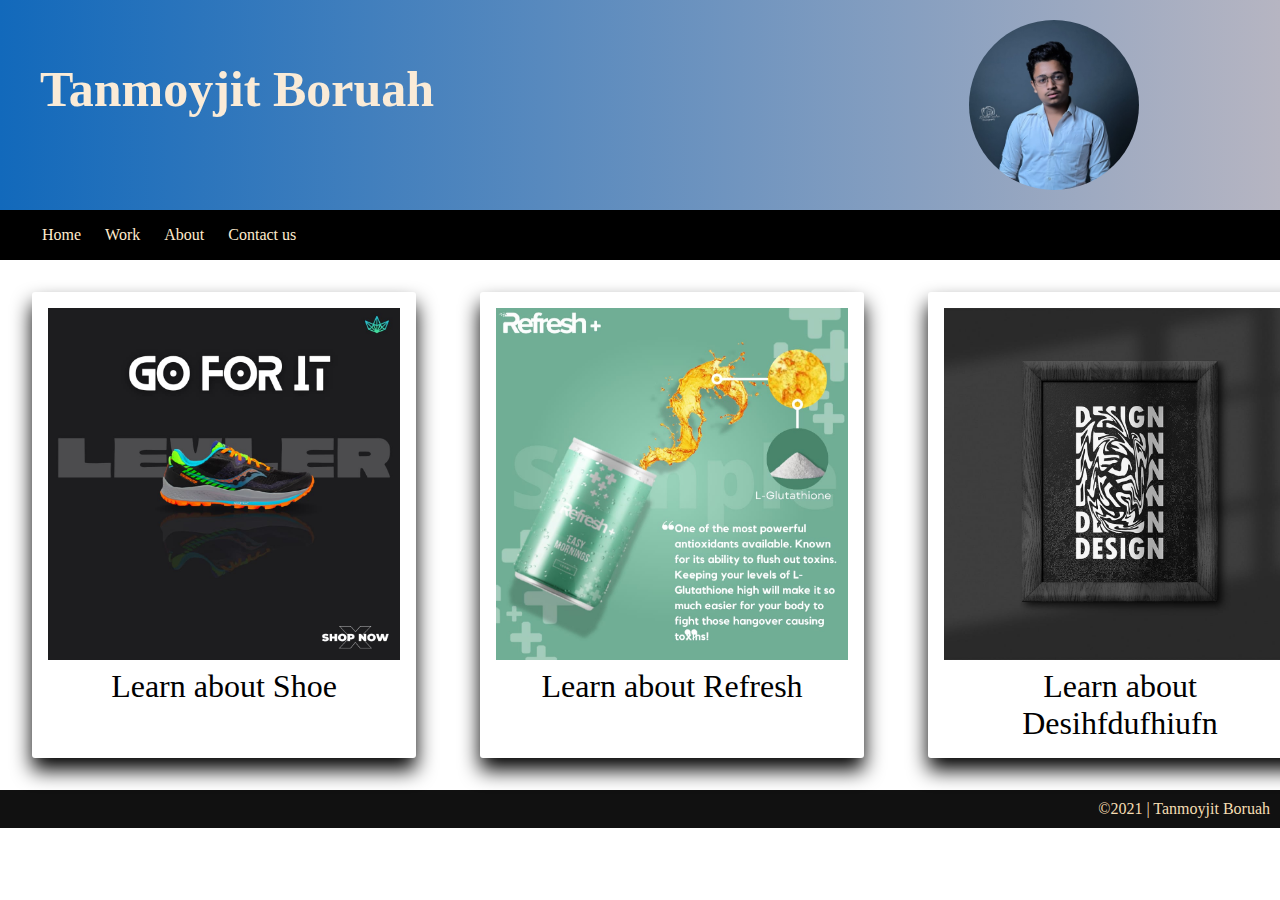
<file: index.html>
<!DOCTYPE html>
<html lang="en">
<head>
    <meta charset="UTF-8">
    <meta http-equiv="X-UA-Compatible" content="IE=edge">
    <meta name="viewport" content="width=device-width, initial-scale=1.0">
    <title>Tanmoyjitb | Home</title>
    <link rel="stylesheet" href="tanmoy.css">
    <link rel="stylesheet" href="https://cdnjs.cloudflare.com/ajax/libs/font-awesome/4.7.0/css/font-awesome.min.css"/>
</head>
<body>
   <header>
       <h1>Tanmoyjit Boruah</h1>
       <img src="mainpic.jpg" alt="This is Tanmoyjit boruah">
   </header>


   <nav>
       <a href="index.html">Home</a>
       <a href="work.html">Work</a>
       <a href="About.html">About</a>
       <a href="Contact.html" target="_blank" rel="noopener noreferrer">Contact us</a>
   </nav>


   <main>
       <div class="main c1">
           <div class="child">
               <img src="pic1.jpg" alt="">
               Learn about Shoe
           </div> 
       </div>
       <div class="main c2">
           <div class="child">
               <img src="pic2.jpg" alt="">
               Learn about Refresh
           </div>
        </div>
       <div class="main c3">
           <div class="child">
               <img src="pic3.jpg" alt="">
               Learn about Desihfdufhiufn
           </div> 
       </div>
   </main>

   
   <footer>
       <p class="copyright">&copy;2021 | Tanmoyjit Boruah</p>
   </footer>
</body>
</html>
</file>
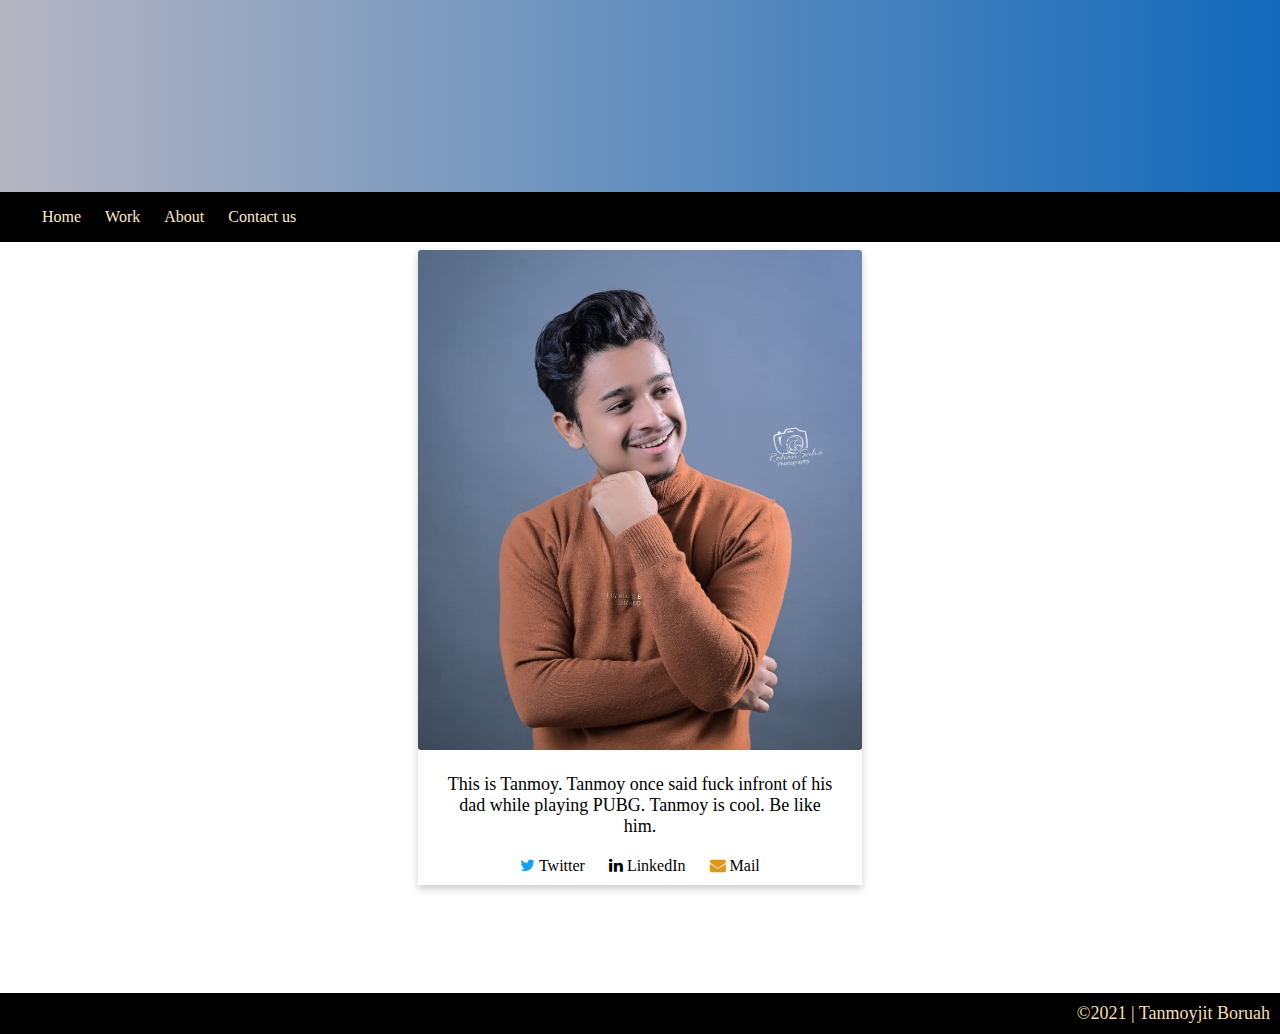
<file: About.html>
<!DOCTYPE html>
<html lang="en">
<head>
    <meta charset="UTF-8">
    <meta http-equiv="X-UA-Compatible" content="IE=edge">
    <meta name="viewport" content="width=device-width, initial-scale=1.0">
    <title>About</title>
    <link rel="stylesheet" href="https://cdnjs.cloudflare.com/ajax/libs/font-awesome/4.7.0/css/font-awesome.min.css"/>

    <style>

*{
    margin: 0px 0px 0px; box-sizing: border-box;
}


header h1{
    background: linear-gradient(to right, #b6b5c2, #1269bb);
    padding: 6rem 3rem; font-size: 3rem;
    color: antiquewhite; text-align: center;
}

nav{
    background-color: black; overflow: hidden; padding: 1rem 2rem;
}
nav a{
    color: blanchedalmond; text-align: center; text-decoration: none; padding: 10px;
}
nav a:hover{
    color: rgb(255, 255, 255); background-color: #0b232d; border: 1px solid rgb(255, 255, 255); border-radius: 3px;
}

        
img{
    border-radius: 3px; 
}        
.column{
    width: 33.3%; margin-bottom: 16px; padding: 0px 8px; display: flex; justify-content: center; margin: 0 auto;
}
.card{
    box-shadow: 0 4px 8px rgba(0, 0, 0, 0.205); margin: 8px;
}
.container{
    padding: 0 16px;
}
@media screen and (max-width:450px){
    .column{
        width: 100%; display: block;
    }
    img{
        width: 100%; height: 350px;
    }
    nav a{
        padding: 8px;
    }
}


p{
    text-align: center; font-size: large; padding: 20px 10px;
}
a{
    text-decoration: none; color: rgb(0, 0, 0); padding: 10px;
}
.a{
    text-align: center; padding-bottom: 10px;
}
.fa-twitter{
    color: rgb(21, 161, 242);
}
.fa-linkedin{
    color: rgb(0, 0, 0);
}
.fa-envelope{
    color: rgb(224, 153, 22);
}

.space{
    height: 100px;
}


footer{
    background-color: rgb(0, 0, 0); overflow: hidden; 
}
.copyright{
    float: right; color: wheat; padding: 10px; 
}


    </style>
</head>
<body>

    <header>
        <h1></h1>
    </header> 
    
    <nav>
        <a href="index.html">Home</a>
        <a href="work.html">Work</a>
        <a href="About.html">About</a>
        <a href="Contact.html" target="_blank" rel="noopener noreferrer">Contact us</a>
    </nav>

    
    
   <div class="row"> 
       <div class="column"> 
          <div class="card">
             <img height="500" width="auto" src="profile1.jpg" alt="">    
              <div class="container">
                 <p>This is Tanmoy. Tanmoy once said fuck infront of his dad while playing PUBG. Tanmoy is cool. Be like him.</p> 
                 <div class="a">  
                     <a href="https://twitter.com/TanmoyJiit" target="_blank" rel="noopener noreferrer"><i class="fa fa-twitter"></i> Twitter</a>    
                     <a href="https://www.linkedin.com/in/tanmoyjit-boruah-17a17b1b8/" target="_blank" rel="noopener noreferrer"><i class="fa fa-linkedin" aria-hidden="true"></i> LinkedIn</a>    
                     <a href="mailto:tanmoyjitb@gmail.com"><i class="fa fa-envelope" aria-hidden="true"></i> Mail</a>
                  </div> 
              </div>
          </div>
       </div>
   </div>

   <div class="space"></div>

   <footer>
    <p class="copyright">&copy;2021 | Tanmoyjit Boruah</p>
</footer>

</body>
</html>
</file>
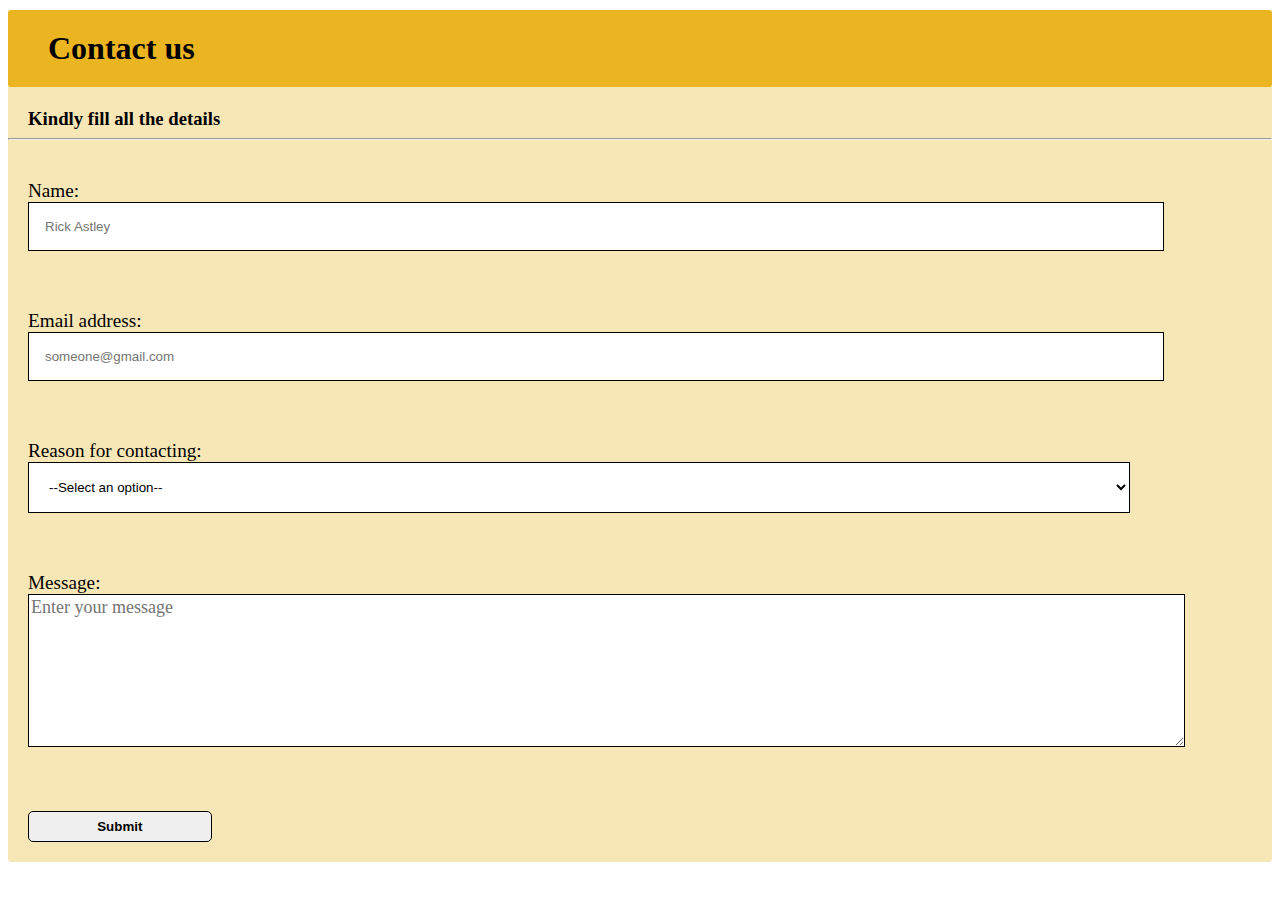
<file: Contact.html>
<!DOCTYPE html>
<html lang="en">
<head>
    <meta charset="UTF-8">
    <meta http-equiv="X-UA-Compatible" content="IE=edge">
    <meta name="viewport" content="width=device-width, initial-scale=1.0">
    <title>Contact us</title>
    <script src="https://ajax.googleapis.com/ajax/libs/jquery/3.5.1/jquery.min.js"></script>
</head>
<style>
    h1{
        background-color: rgb(235, 181, 34); padding: 20px 40px; border-radius: 3px; margin-top: 10px; text-align: left; animation: fade 1s; 
    }
    @keyframes fade{
        0%{
            left: 1rem; opacity: 0%;
        }
        100%{
            left: 0rem; opacity: 100%;
        }
    }



    div.main{
        background-color: rgba(235, 182, 34, 0.329); border-radius: 3px; 
    }



    h3,p{
        padding: 20px;
    }
    p{
        font-size: larger;
    }
    h3{
        padding: 0px 20px; margin-bottom: 0px;
    }



    input[type="text"], input[type="email"], select{
        width: 90%; padding: 1rem; background-color: white; border: 1px solid black;
    }
    input[type="submit"]{
        padding: 7px; width: 15%; cursor: pointer; border-radius: 5px; font-weight: bold; border: 1px solid black;
    }
    @media all and (max-width: 450px){
        input[type="submit"]{
            padding: 10px; width: auto;
        }
    }

    textarea{
        max-width: 94%; border: 1px solid black; font-size: large; font-family: 'Times New Roman', Times, serif;
    }

    #txtarea {display:none;}
    
    
</style>


<body>
    <div class="main">
        <form action="https://formsubmit.co/tanmoyjitb@gmail.com" method="post">
            <h1>Contact us</h1>

            <h3>Kindly fill all the details</h3>
            <hr>
            <p>
                Name: <br><input type="text" name="name" required placeholder="Rick Astley">
            </p>
            <p>
                Email address: <input type="email" name="email" id="email" required placeholder="someone@gmail.com">
            </p>
            <p>
                Reason for contacting: <select name="Reason" id="slct" required>
                    <option value="">--Select an option--</option>
                    <option value="work">Work</option>
                    <option value="Other" >Other, specify below</option>

                </select>
                <textarea name="Other_reason" id="txtarea" cols="150" rows="1.5"></textarea>
            </p>
            <p>
                Message: <br><textarea name="message" id="message" cols="150" rows="7" required placeholder="Enter your message"></textarea>
            </p>
            <p><input onclick="myFunction()" type="submit" value="Submit"></p>

        </form>

    </div>
    <script>
     $("#txtarea").hide();
     $( "#slct" ).change(function() {
      var val = $("#slct").val();
     if(val=="Other"){
        $("#txtarea").show();
     } else {
                $("#txtarea").hide();
        }
       });
         function myFunction() {
          alert("Fak u bdw form submitted");
        }
   </script>
</body>
</html>
</file>
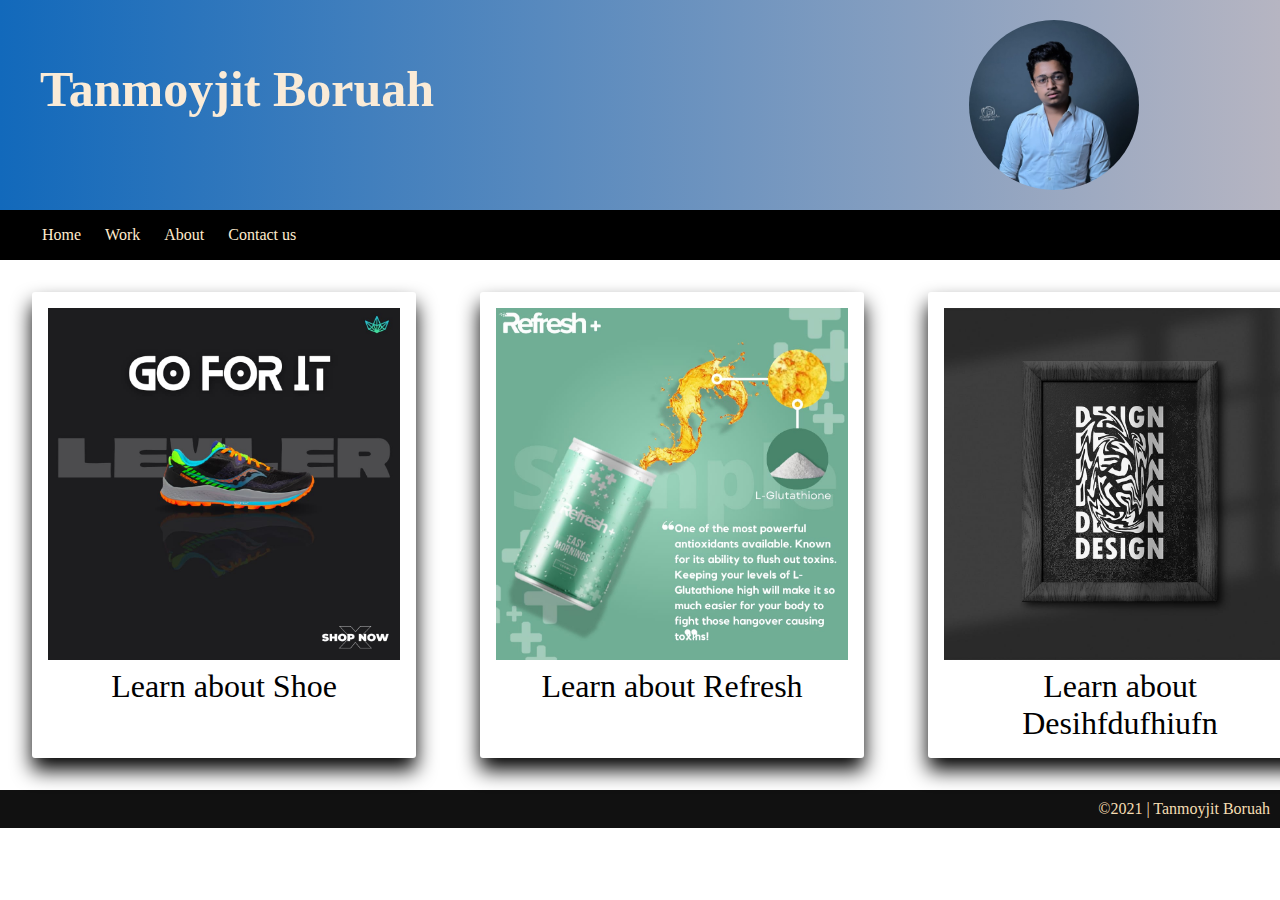
<file: Tanmoy.html>
<!DOCTYPE html>
<html lang="en">
<head>
    <meta charset="UTF-8">
    <meta http-equiv="X-UA-Compatible" content="IE=edge">
    <meta name="viewport" content="width=device-width, initial-scale=1.0">
    <title>Tanmoyjitb | Home</title>
    <link rel="stylesheet" href="tanmoy.css">
    <link rel="stylesheet" href="https://cdnjs.cloudflare.com/ajax/libs/font-awesome/4.7.0/css/font-awesome.min.css"/>
</head>
<body>
   <header>
       <h1>Tanmoyjit Boruah</h1>
       <img src="mainpic.jpg" alt="This is Tanmoyjit boruah">
   </header>


   <nav>
       <a href="Tanmoy.html">Home</a>
       <a href="work.html">Work</a>
       <a href="About.html">About</a>
       <a href="Contact.html" target="_blank" rel="noopener noreferrer">Contact us</a>
   </nav>


   <main>
       <div class="main c1">
           <div class="child">
               <img src="pic1.jpg" alt="">
               Learn about Shoe
           </div> 
       </div>
       <div class="main c2">
           <div class="child">
               <img src="pic2.jpg" alt="">
               Learn about Refresh
           </div>
        </div>
       <div class="main c3">
           <div class="child">
               <img src="pic3.jpg" alt="">
               Learn about Desihfdufhiufn
           </div> 
       </div>
   </main>

   
   <footer>
       <p class="copyright">&copy;2021 | Tanmoyjit Boruah</p>
   </footer>
</body>
</html>
</file>
<file: tanmoy.css>
*{
    margin: 0px 0px 0px; box-sizing: border-box;
}



header{
    display: grid;
}
header h1{
    grid-column-start: 1; grid-column-end: 6; background: linear-gradient(to right, #1269bb, #b6b5c2);
    padding: 60px 40px 20px; font-size: 50px; 
    grid-row-start: 1; grid-row-end: 2; color: antiquewhite; font-family: cursive; animation: left 3s alternate both; 
}
@keyframes left{
    0%{
        left: 100px; color: #1269bb;
    }
    100%{
        left: 0px; color: antiquewhite;
    }
}
header img{
    grid-column-start: 5; grid-column-end: 6; margin-top: 20px; border-radius: 50%; width: 170px; height: 170px; margin-right: -20px; margin-bottom: 20px;  grid-row-start: 1; grid-row-end: 2;animation: right 3s; 
}
@keyframes right{
    0%{
        right: 50px; opacity: 0%; 
    }
    100%{
        right: 0px; opacity: 100%;
    }
}    



nav{
    background-color: black; overflow: hidden; padding: 1rem 2rem;
}
nav a{
    color: blanchedalmond; text-align: center; text-decoration: none; padding: 10px;
}
nav a:hover{
    color: rgb(255, 255, 255); background-color: #0b232d; border: 1px solid rgb(255, 255, 255); border-radius: 3px;
}



@media all and (min-width: 1000px) {
    main{
     display: grid; grid-template-columns: repeat(3,28rem);
    }
}
@media all and (max-width:450px){
    .child img{
        height: 260px; width: 260px; 
    }
    nav a{
        padding: 8px;
    }
    header img{
        margin-right: 0px;
    }
    header h1{
        margin-left:-10px; padding: 20px 40px;
    }
}

.child img{
    max-height: 22rem; max-width: 22rem; 
}
.main {
    max-width: 25rem; max-height: 38rem; margin: 2rem 2rem; padding: 1rem; border-radius: 3px; text-align: center; font: 2rem Verdana; box-shadow: 0 12px 20px black; 
}




footer{
    background-color: rgba(0, 0, 0, 0.932); overflow: hidden; 
}
footer a{
    text-decoration: none; color: wheat; padding: 10px; float: left;
}
.fa-twitter{
    color: rgb(21, 161, 242);
}
.fa-linkedin{
    color: white;
}
.fa-envelope{
    color: rgb(224, 210, 22);
}
.copyright{
    float: right; color: wheat; padding: 10px; 
}
</file>
